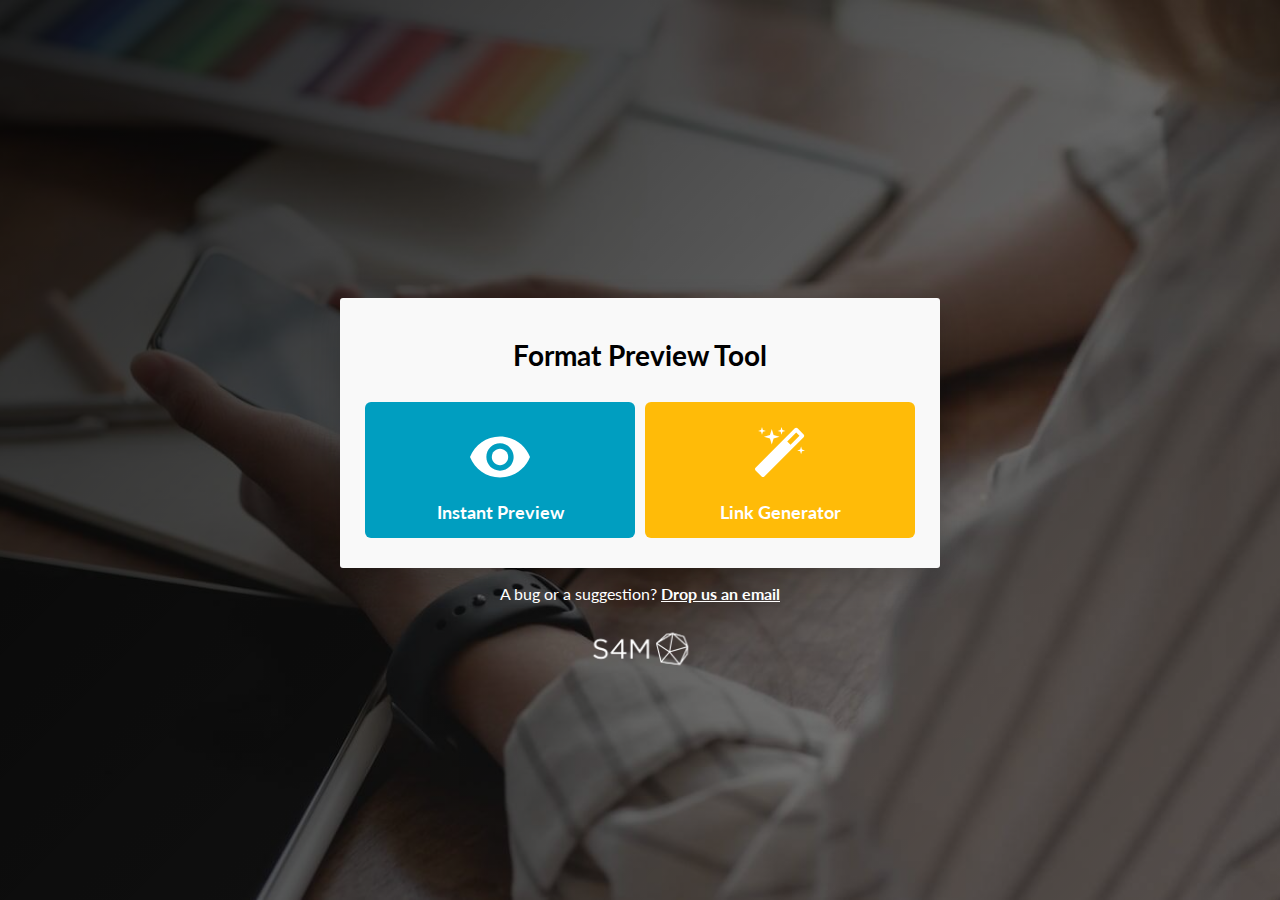
<file: index.html>
<!DOCTYPE html>
<html>

<head>
	<meta name="robots" content="noindex, nofollow">
	<meta name="viewport" content="width=device-width, initial-scale=1">
	<title>Ad Preview Tool</title>
	<link rel="icon" type="image/png" href="images/favicon.png">
	<link rel="stylesheet" type="text/css" href="css/main.css">
	<style type="text/css">
		html {
		    min-height: 450px;
		}
	</style>
</head>

<body>
	<div class="container">
		<div class="form">
			<header>
				<h1>Format Preview Tool</h1>
			</header>
			<div class="btns-container">
				<button class="btn-blue" onclick="window.location.href = 'preview-gen.html';">
					<img src="images/icons/icon-eye.svg" style="height: 60px; margin: 10px 0 10px; filter: invert(1);">
					<br>
					Instant Preview
				</button>
				<button class="btn-yellow" onclick="window.location.href = 'link-gen.html';">
					<img src="images/icons/icon-magic-wand.svg" style="height: 50px; margin: 10px 0 20px; filter: invert(1);">
					<br>
					Link Generator
				</button>
			</div>
		</div>
		<div class="footer">
			<p>A bug or a suggestion? <a href="mailto:contact@s4m.io">Drop us an email</a></p>
			<img src="images/S4M-logo-white.png">
		</div>
	</div>
</body>

</html>
</file>
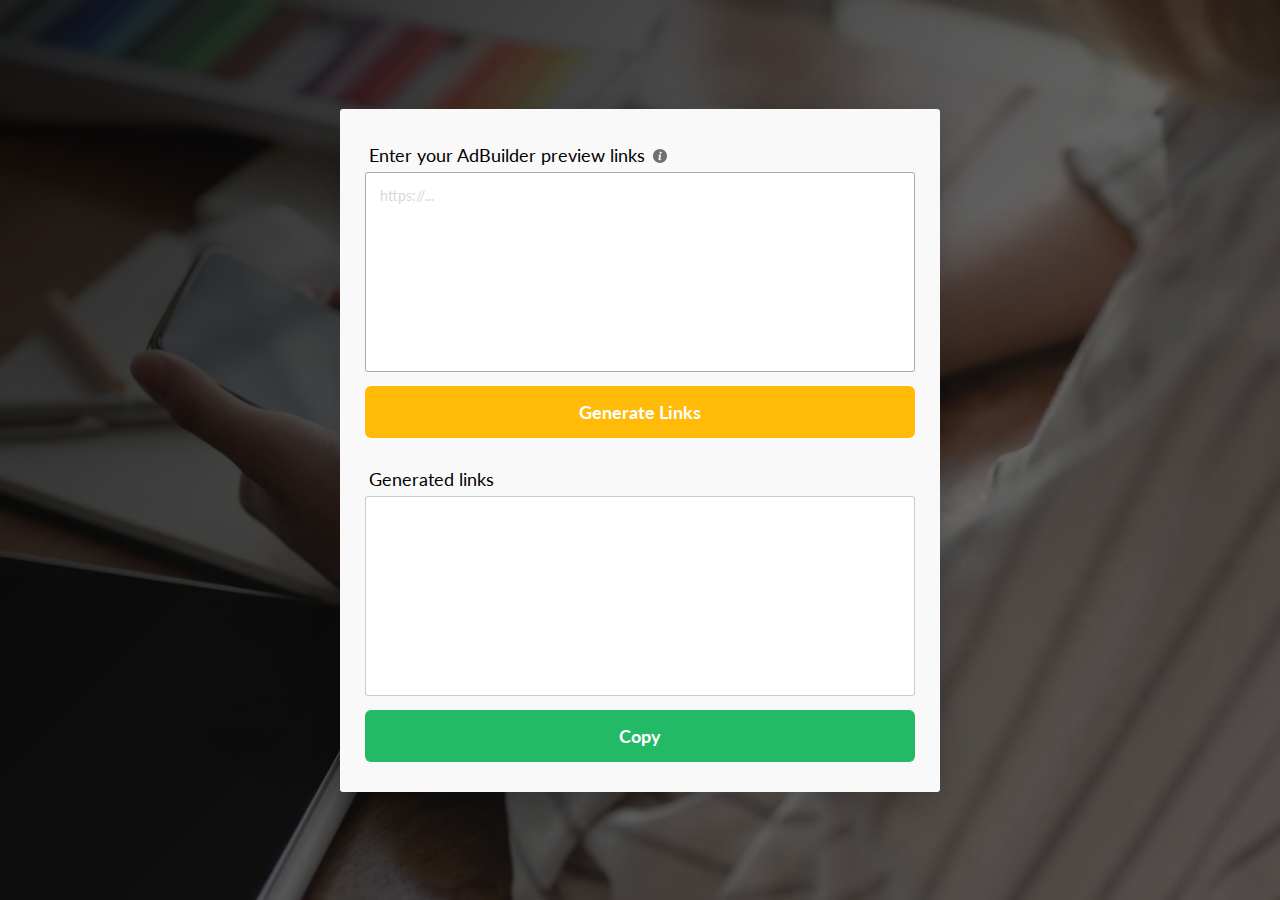
<file: link-gen.html>
<!DOCTYPE html>
<html>

<head>
	<meta name="robots" content="noindex, nofollow">
	<meta name="viewport" content="width=device-width, initial-scale=1">
	<title>Ad Preview Tool</title>
	<link rel="icon" type="image/png" href="images/favicon.png">
	<link rel="stylesheet" type="text/css" href="css/main.css">
	<style type="text/css">
		html {
		    min-height: 790px;
		}
	</style>
</head>

<body>
	<div class="container">
		<div class="form" id="form">
			<div class="input-container">
				<div class="field">
					<label>Enter your AdBuilder preview links</label>
					<div class="tooltip">
						<img src="images/icons/icon-tooltip.svg">
						<span class="tooltiptext">Interstitials, MPUs and banners are supported</span>
					</div>
					<textarea id="input" placeholder="https://..." autofocus></textarea>
				</div>
				<div class="btns-container">
					<button class="btn-yellow" id="btn-gen" onclick="generate()">Generate Links</button>
				</div>
			</div>
			<div id="output-container">
				<div class="field">
					<label>Generated links</label>
					<textarea id="output" readonly></textarea>
				</div>
				<div class="btns-container">
					<button class="btn-green" id="btn-copy" onclick="copy()">Copy</button>
				</div>
			</div>
		</div>
	</div>
</body>

<script type="text/javascript" src="javascripts/link-gen.js"></script>

</html>
</file>
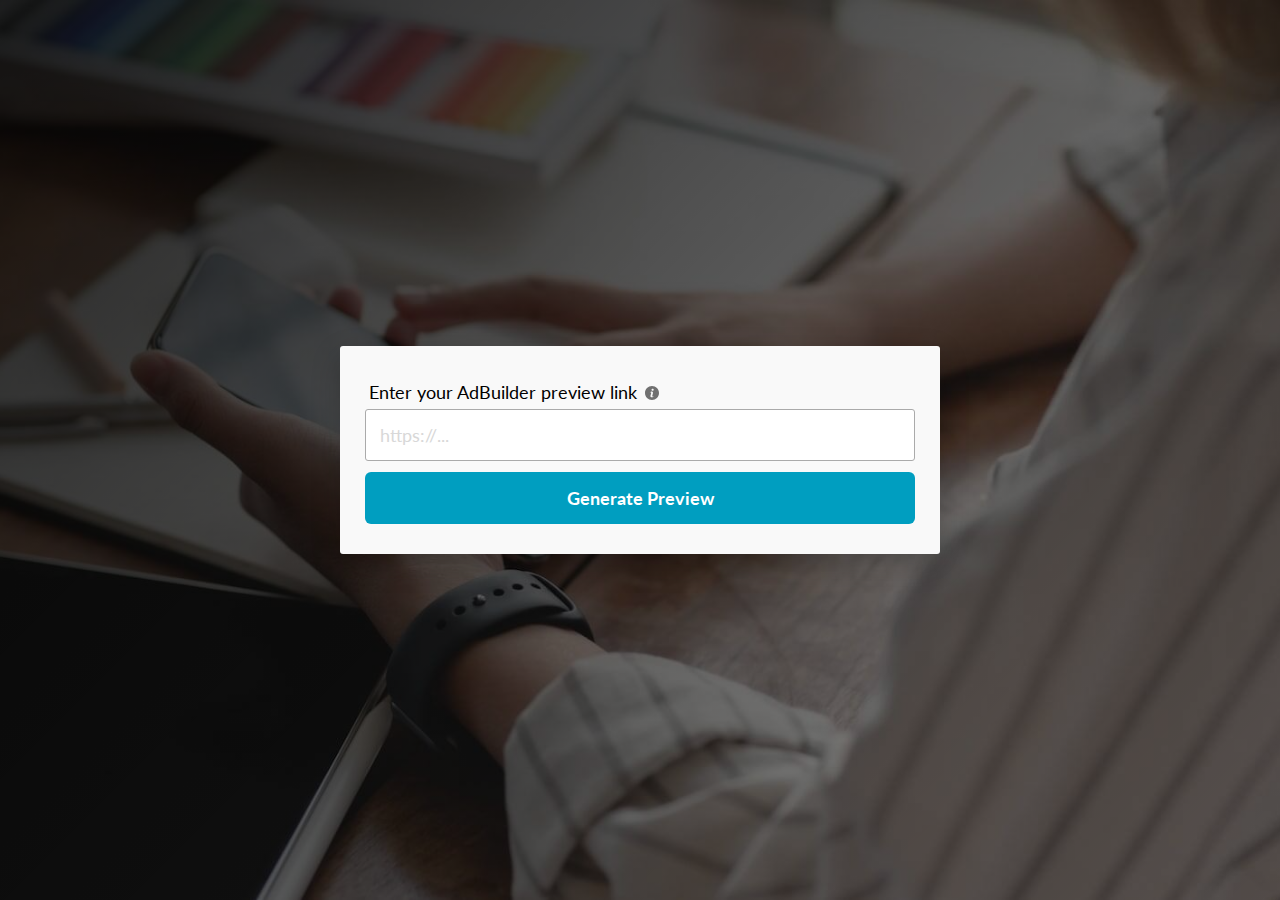
<file: preview-gen.html>
<!DOCTYPE html>
<html>

<head>
	<meta name="robots" content="noindex, nofollow">
	<meta name="viewport" content="width=device-width, initial-scale=1">
	<title>Ad Preview Tool</title>
	<link rel="icon" type="image/png" href="images/favicon.png">
	<link rel="stylesheet" type="text/css" href="css/main.css">
	<style type="text/css">
		html {
			    min-height: 300px;
			}
	</style>
</head>

<body>
	<div class="container">
		<form class="form" action="preview.html" method="GET" enctype="text/plain">
			<div class="field">
				<label>Enter your AdBuilder preview link</label>
				<div class="tooltip"><img src="images/icons/icon-tooltip.svg">
					<span class="tooltiptext">Interstitials, MPUs and banners are supported</span>
				</div>
				<input placeholder="https://..." type="url" name="previewLink" id="previewLink" required autofocus>
			</div>
			<div class="btns-container">
				<button type="submit" class="btn-blue">Generate Preview</button>
			</div>
		</form>
	</div>
</body>

<script>
	// Do not remove. Prevents Chrome for firing CSS transition on page load.
</script>

</html>
</file>
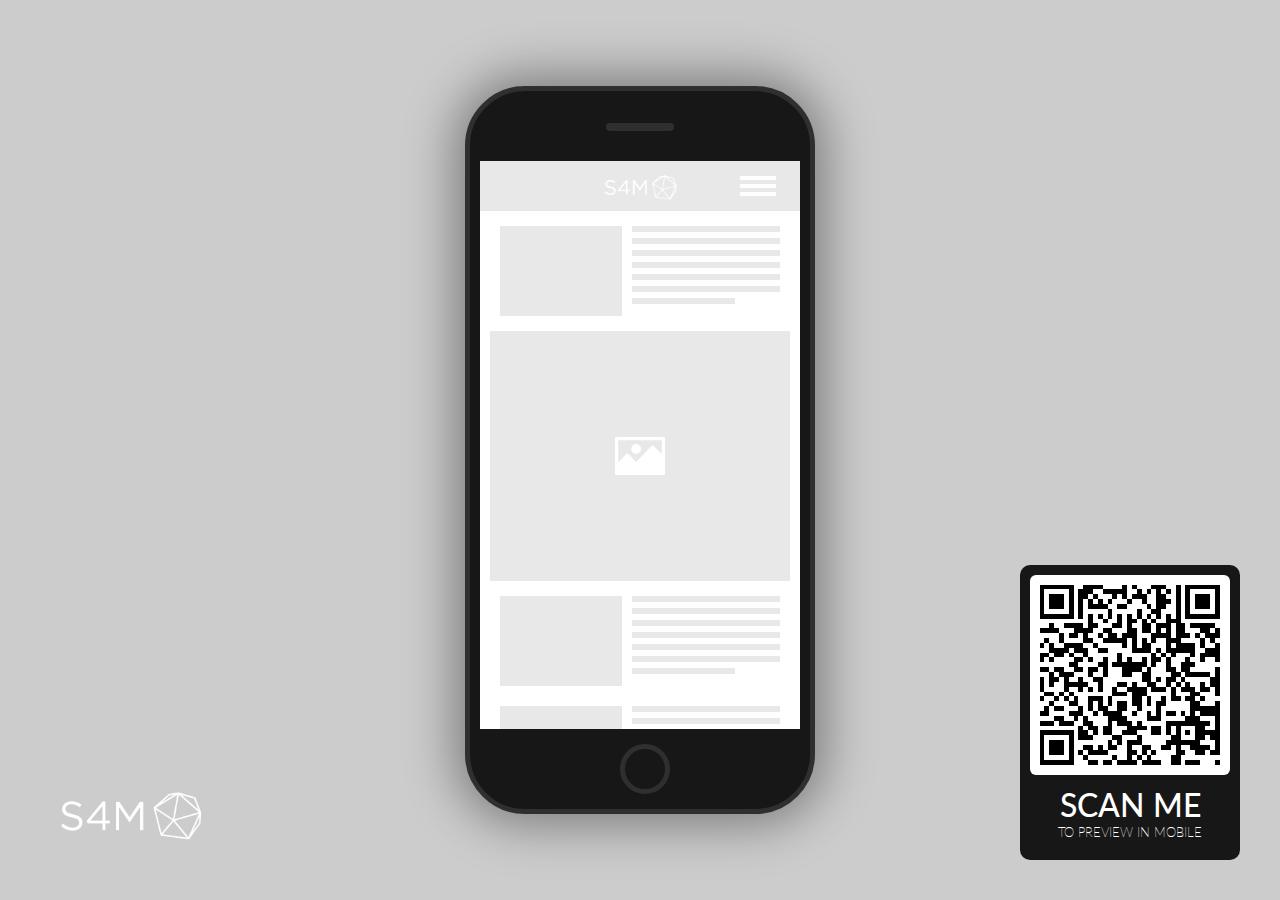
<file: preview.html>
<!DOCTYPE html>
<html>

<head>
    <meta name="robots" content="noindex, nofollow">
    <meta name="viewport" content="width=device-width, initial-scale=1">
    <title>S4M Preview</title>
    <link rel="icon" type="image/png" href="images/favicon.png">
    <link rel="stylesheet" type="text/css" href="css/preview.css">
</head>

<body>
    <div class="device">
        <div class="screen-container" id="screen-container">
            <iframe class="device-bg" scrolling="no" src="device-bg.html" height="100%" width="100%" frameborder="0"></iframe>
            <div id="format-container" class="format-container"></div>
        </div>
    </div>
    <div class="content-desktop">
        <img id="S4M-logo" src="images/S4M-logo-white.png">
        <div class="qrcode-container">
            <div id="qrcode" class="qrcode-img"></div>
            <div class="qrcode-label">
                <h1>SCAN ME</h1>
                <h2>TO PREVIEW IN MOBILE</h2>
            </div>
        </div>
    </div>
</body>

<script src="javascripts/preview.js"></script>
<script src="javascripts/qrcode-lib.js"></script>
<script src="javascripts/qrcode-gen.js"></script>

</html>
</file>
<file: css/main.css>
@import url(https://fonts.googleapis.com/css?family=Lato:300,400,700);

* {
	box-sizing: border-box;
	-webkit-box-sizing: border-box;
	-moz-box-sizing: border-box;
	-webkit-font-smoothing: antialiased;
	-moz-font-smoothing: antialiased;
	-o-font-smoothing: antialiased;
	font-smoothing: antialiased;
	text-rendering: optimizeLegibility;
}

html,
body {
	margin: 0;
	height: 100%;
	min-width: 700px;
}

header {
	margin: 10px 0 30px;
}

header h1 {
	margin: 0;
	color: black;
	font-size: 28px;
	font-weight: bold;
}

body {
	font-family: 'Lato', sans-serif;
	background-attachment: fixed;
	background-image: linear-gradient(-225deg, rgba(0,0,0,0.85), rgba(0,0,0,0.35)), url(../images/background.jpg);
	background-size: cover;
	background-position: center;
}

a {
	font-weight: bold;
}

.container {
	height: 100%;
	display: flex;
	flex-direction: column;
	justify-content: center;
	align-items: center;
}

.form {
	width: 600px;
	background: #F9F9F9;
	padding: 30px 20px;
	box-shadow: 0px 10px 30px rgba(0,0,0,0.2);
	border-radius: 3px;
}

.form header {
	text-align: center;
}

.form input,
.form label,
.form select,
.form button {
	font: 400 18px 'Lato', sans-serif;
}

.form textarea {
	font: 400 14px 'Lato', sans-serif;
	white-space: nowrap;
	resize: none;
	white-space: pre-wrap;
}


.form p {
	margin: 0 0 0 4px;
}

.form .input-container {
	margin-bottom: 30px;
}

.form .field {
	margin: 5px;
}

.form label,
small {
	margin-left: 4px;
}

.form small {
  	color: rgba(203,0,2,.8);
  	font-weight: bold;
  	display: none;
}

.form input[type="text"],
.form input[type="url"],
.form select,
.form textarea {
	width: 100%;
	border: 1px solid #ccc;
	background: #FFF;
	margin: 6px 0;
	padding: 14px;
	border-radius: 3px;
}

.form input[type="text"]::placeholder,
.form input[type="url"]::placeholder,
.form select::placeholder,
.form textarea::placeholder {
	color: #d8d8d8;
}

.form select {
	height: 50px;
}

.form input[type="text"]:hover,
.form input[type="url"]:hover,
.form select:hover,
.form textarea:hover,
.form .radio-toolbar label:hover {
	-webkit-transition: border-color 0.3s ease-in-out;
	-moz-transition: border-color 0.3s ease-in-out;
	transition: border-color 0.3s ease-in-out;
	border: 1px solid #aaa;
	z-index: 1;
}

.form textarea {
	height: 200px;
	max-width: 100%;
}

.form .btns-container {
	display: flex;
	flex-direction: row;
}

.form button {
	cursor: pointer;
	width: 100%;
	border: none;
	background-color: #FFF;
	padding: 15px;
	font-size: 18px;
	font-weight: bold;
	border-radius: 6px;
	outline: none;
	margin: 0 5px;
}

.form .btn-blue {
  	background-color: #009EC0;
  	color: white;
}

.form .btn-green {
  	background-color: #22BA66;
  	color: white;
}

.form .btn-yellow {
  	background-color: #FFBB08;
  	color: white;
}

.form button:hover {
	-webkit-transition: background 0.3s ease-in-out;
	-moz-transition: background 0.3s ease-in-out;
	transition: background-color 0.3s ease-in-out;
}

.form .btn-blue:hover {
  	background-color: #008ead;
}

.form .btn-green:hover {
  	background-color: #1fa75c;
}

.form .btn-yellow:hover {
  	background-color: #e6a807;
}

.form button:active {
	box-shadow: inset 0 1px 3px rgba(0, 0, 0, 1);
}

.form input:focus,
.form select:focus,
.form textarea:focus {
	outline: 0;
	border: 1px solid #aaa;
}

.form .tooltip {
	position: relative;
	display: inline-block;
	margin-left: 4px;
	cursor: default;
}

.form .tooltip img {
	position: relative;
	height: 14px;
	top: 1px;
}

.form .tooltip .tooltiptext {
  	visibility: hidden;
	font-size: 14px;
	width: 180px;
  	background-color: #707070;
  	border: #000;
	color: #fff;
	text-align: center;
	border-radius: 6px;
	padding: 5px 20px;
	position: absolute;
	z-index: 1;
	top: -11px;
	left: 20px;
	opacity: 0;
	transition: ease-in-out 0.3s;
}

.form .tooltip .tooltiptext::after {
	content: "";
	position: absolute;
	top: 50%;
	right: 100%;
	margin-top: -5px;
	border-width: 5px;
	border-style: solid;
	border-color: transparent #707070 transparent transparent;
}

.form .tooltip:hover .tooltiptext {
	visibility: visible;
	opacity: 1;
}

.footer {
	text-align: center;
	margin-bottom: -80px;
}

.footer p, a {
	color: white;
}

.footer img {
	height: 60px;
}
</file>
<file: css/preview.css>
@import url(https://fonts.googleapis.com/css?family=Lato:300,400,700);

* {
    box-sizing: border-box;
    position: relative;
}

html,
body {
    font-family: 'Lato', sans-serif;
    background: #CCCCCC;
    height: 100%;
    margin: 0;
}

.screen-container {
    height: 100%;
    width: 100%;
    overflow: hidden;
}

.format-container {
    height: 100%;
    width: 100%;
}

@media only screen and (min-width: 770px) {
    html {
        min-height: 790px;
    }

    .device {
        position: relative;
        height: 728px;
        width: 350px;
        padding: 70px 10px 80px;
        border: 5px solid #2f2f2f;
        border-radius: 60px;
        background-color: #171717;
        box-shadow: 0 0 50px 10px rgba(0, 0, 0, 0.4);
        text-align: center;
        top: 50%;
        left: 50%;
        transform: translate(-50%, -50%);
    }

    .device:before,
    .device:after {
        content: '';
        position: absolute;
        z-index: 2;
    }

    .device:before {
        width: 20%;
        height: 8px;
        top: 32px;
        left: 40%;
        border-radius: 10px;
        background-color: #2f2f2f;
    }

    .device:after {
        width: 40px;
        height: 40px;
        border-radius: 50%;
        border: solid 5px #2f2f2f;
        left: calc(50% - 20px);
        bottom: 15px;
    }

    .device section {
        height: calc(100% - 50px);
        width: 100%;
        overflow: hidden;
        background-color: #644749;
    }

    .device header,
    .device footer {
        height: 40px;
        background-color: #8ba892;
    }

    .device-bg {
        position: absolute;
        top: 0px;
        left: 0px;
        z-index: 0;
    }

    #S4M-logo {
        position: fixed;
        width: 180px;
        bottom: 40px;
        left: 40px;
    }

    .qrcode-container {
        position: fixed;
        bottom: 40px;
        right: 40px;
        background-color: #171717;
        margin-top: 50px;
        display: inline-block;
        padding: 10px;
        border-radius: 10px;
    }

    .qrcode-container p {
        color: white;
        text-align: center;
        font-size: 30px;
        margin: 5px;
    }

    .qrcode-img {
        height: 200px;
        width: 200px;
        background-color: white;
        padding: 10px;
        border-radius: 6px;
    }

    .qrcode-label {
        color: white;
        text-align: center;
    }

    .qrcode-label h1 {
        font-weight: 500;
        margin: 10px 0 0;
        font-size: 2rem;
    }

    .qrcode-label h2 {
        font-weight: 200;
        margin: 0 0 10px;
        font-size: 0.8rem;
    }
}

@media only screen and (max-width: 900px) {
    .content-desktop {
        display: none;
    }
}

@media only screen and (max-width: 769px) {
    html, 
    body {
        overflow: hidden;
    }

    .device {
        width: 100%;
        height: 100%;
    }

    .device-bg {
        position: absolute;
        height: 100%;
        width: 100%;
        z-index: 0;
    }
}
</file>
